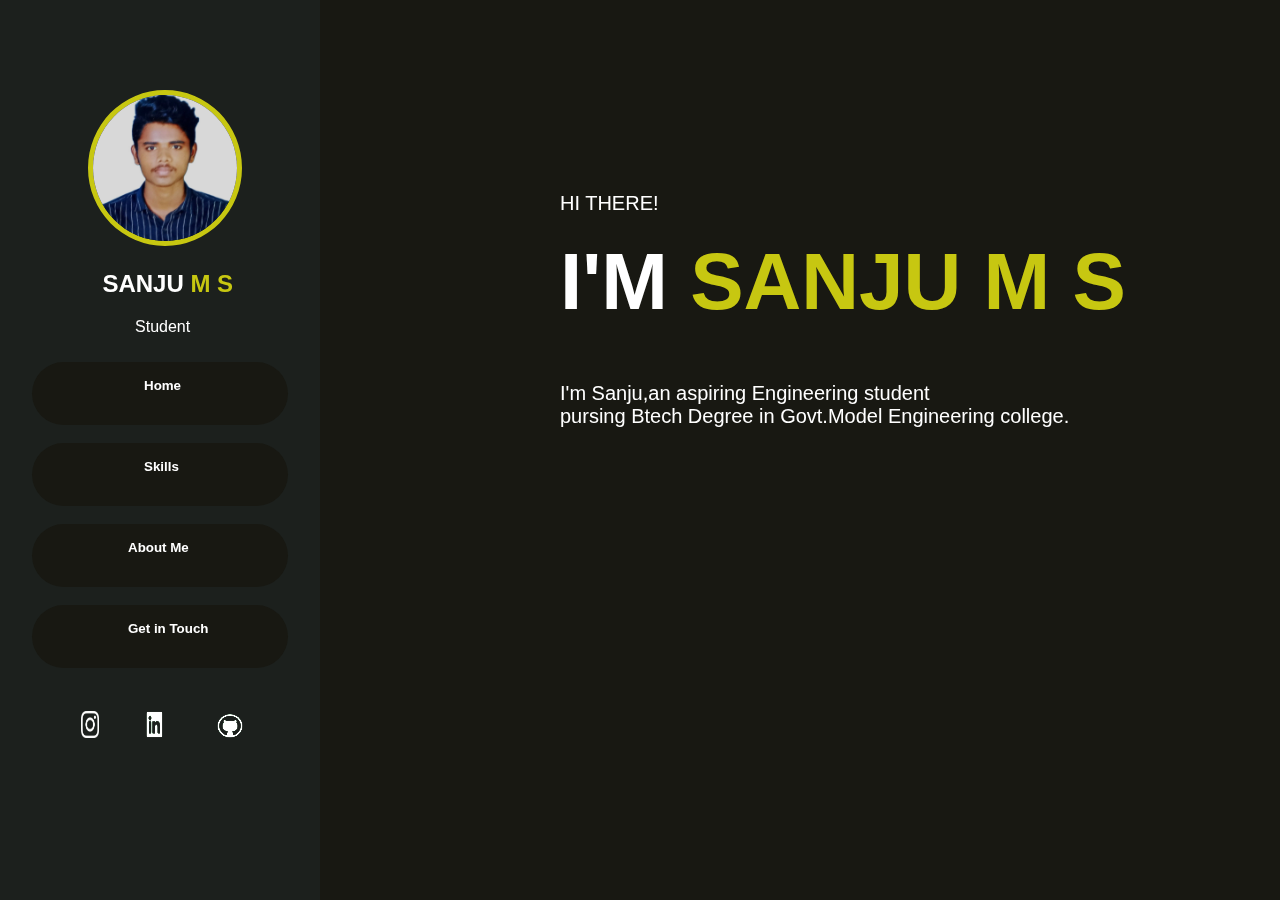
<file: index.html>
<!DOCTYPE html>
<html lang="en">
<head>
    <link rel="stylesheet" href="index.css" type="text/css">
    <link rel="shortcut icon" href="images/icons/android-chrome-512x512.png" type="x-icon"> 
    <meta charset="UTF-8">
    <meta name="viewport" content="width=device-width, initial-scale=1.0">
    <title>SanjuPortfolio</title>
</head>
<body>
    <div class="outer">

        <div id="about">
           <div class="profile-photo">
            <img src="images/sanju profile-image-2.jpg" id="profileImage">
        </div>
        <div id="name">
            <h2 style="color: white;" id="nameinAbout">SANJU<span style="color:rgb(199, 199, 17) ;"> M S</span></h2>
            <div id="student">
            <h3 style="font-family: Arial, Helvetica, sans-serif;font-weight: 500;color: white;font-size:medium;">Student</h3>
            </div>
        </div>
        <div class="links">
            <a href="index.html"><button class="btns1" title="Home">Home</button>
            </a>
            <br>
            <a href="skills.html"><button class="btns1" title="Skills">Skills</button></a>
            <br>
            <a href="aboutme.html"><button class="btns2" title="About Me">About Me</button></a>
            <br>
            <a href="contact.html"><button class="btns2" title="Contact me">Get in Touch</button></a>
            <br>
            <div class="icons-links">
                <a href="https://instagram.com/snju_46?utm_source=qr&igshid=YzU1NGVlODEzOA%3D%3D" target="_blank"><img class="icons" id="insta" src="images/icons/insta4.png" title="instagram"></a>
                <a href="https://www.linkedin.com/in/sanju-m-s-a8106a258" target="_blank"><img class="icons" id="linkedin" src="images/icons/linkedin1.png" title="linkedin"></a>
                <span id="githubid"><a href="https://github.com/SanjuMs7/first-git-tutorial" target="_blank"><img class="icons" id="github" src="images/icons/github-icon-6.jpg" title="github"></a></span>
            </div>

        </div>

        </div>
        <div id="home">
            <div id="allWrite">
            <h4><span style="font-family:Arial, Helvetica, sans-serif;font-weight: lighter;font-size: 20px;">HI THERE!</span></h4>
            <h1 id="heading">I'M

                <span style="color: rgb(199, 199, 17);" > SANJU M S</span>
            
            </h1>
            <div id="aboutme">
                <p id="para">I'm Sanju,an aspiring Engineering student<br>pursing Btech Degree in Govt.Model Engineering college.</p>
            </div>
        </div>
    </div>

    </div>
    <scripts src="home.js"></script>
</body>
</html>
</file>
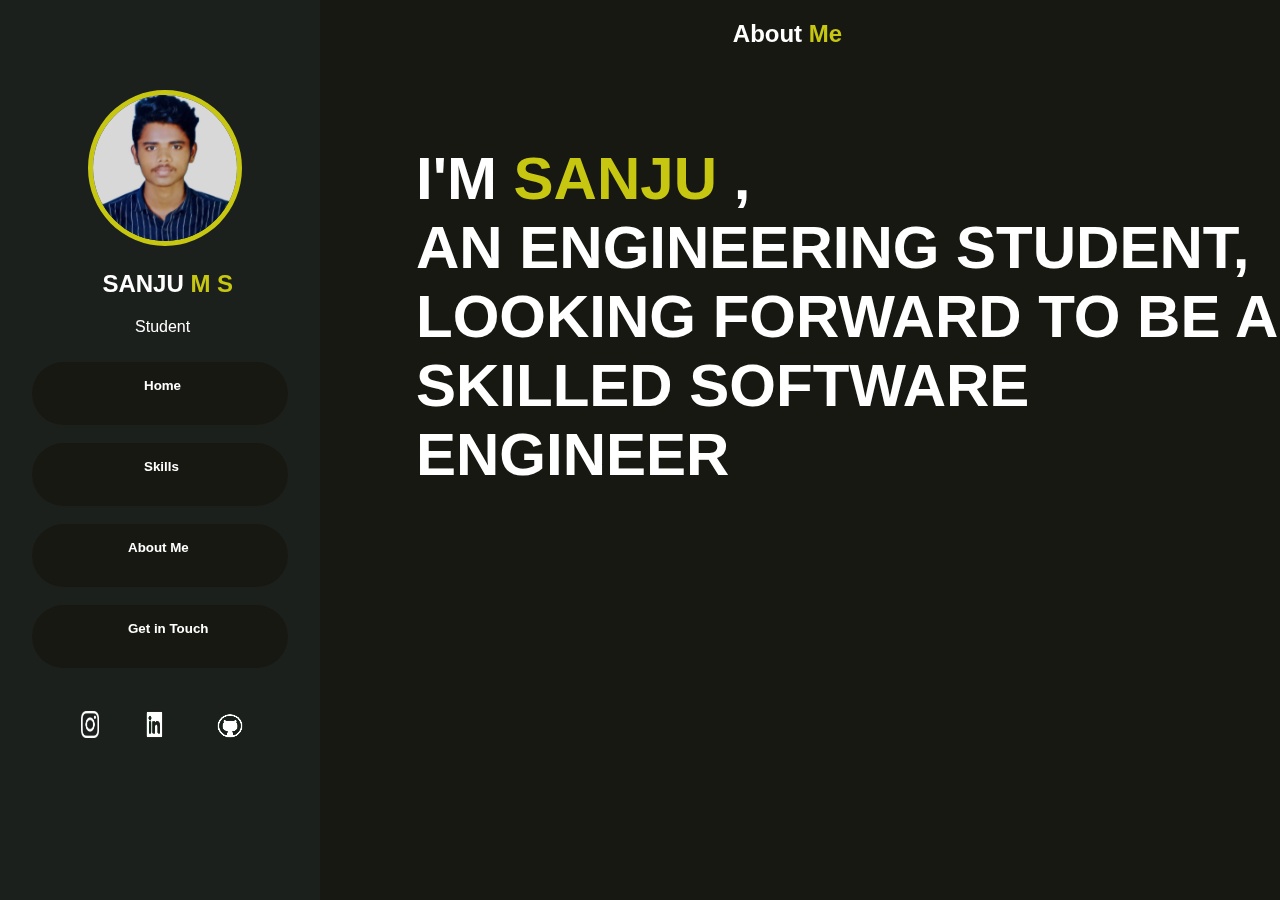
<file: aboutme.html>
<!DOCTYPE html>
<html lang="en">
<head>
    <link rel="stylesheet" href="aboutme.css" type="text/css">
    <link rel="shortcut icon" href="images/icons/android-chrome-512x512.png" type="x-icon"> 
    <meta charset="UTF-8">
    <meta name="viewport" content="width=device-width, initial-scale=1.0">
    <title>SanjuPortfolio</title>
</head>
<body>
    <div class="outer">

        <div id="about">
           <div class="profile-photo">
           <img src="images/sanju profile-image-2.jpg" id="profileImage">
        </div>
        <div id="name">
            <h2 style="color: white;" id="nameinAbout">SANJU<span style="color:rgb(199, 199, 17) ;"> M S</span></h2>
            <div id="student">
            <h3 style="font-family: Arial, Helvetica, sans-serif;font-weight: 500;color: white;font-size:medium;">Student</h3>
            </div>
        </div>
        <div class="links">
            <a href="index.html"><button class="btns1" title="Home">Home</button>
            </a>
            <br>
            <a href="skills.html"><button class="btns1" title="Skills">Skills</button></a>
            <br>
            <a href="aboutme.html"><button class="btns2" title="About Me">About Me</button></a>
            <br>
            <a href="contact.html"><button class="btns2" title="Contact me">Get in Touch</button></a>
            <br>
            <div class="icons-links">
                <a href="https://instagram.com/snju_46?utm_source=qr&igshid=YzU1NGVlODEzOA%3D%3D" target="_blank"><img class="icons" id="insta" src="images/icons/insta4.png" title="instagram"></a>
                <a href="https://www.linkedin.com/in/sanju-m-s-a8106a258" target="_blank"><img class="icons" id="linkedin" src="images/icons/linkedin1.png" title="linkedin"></a>
                <span id="githubid"><a href="https://github.com/SanjuMs7/first-git-tutorial" target="_blank"><img class="icons" id="github" src="images/icons/github-icon-6.jpg" title="github"></a></span>  
            </div>

        </div>

        </div>
        <div id="home">
            <div id="aboutmeheading">
                <h2 style="color: white;font-family:Verdana, Geneva, Tahoma, sans-serif">About <span style="color: rgb(199,199,17);">Me</span></h2>
                
            </div>
            <div id="aboutsentence">
                <h2 style="color: white;font-family:'Gill Sans', 'Gill Sans MT', Calibri, 'Trebuchet MS', sans-serif;font-size: 60px;">I'M <span style="color: rgb(199, 199, 17);">SANJU</span> ,<br> AN ENGINEERING STUDENT,<br>LOOKING FORWARD TO BE A SKILLED SOFTWARE ENGINEER</h2>
            </div>
            
            
            </div>
        </div>
    </div>
    </div>
    
</body>
</html>
</file>
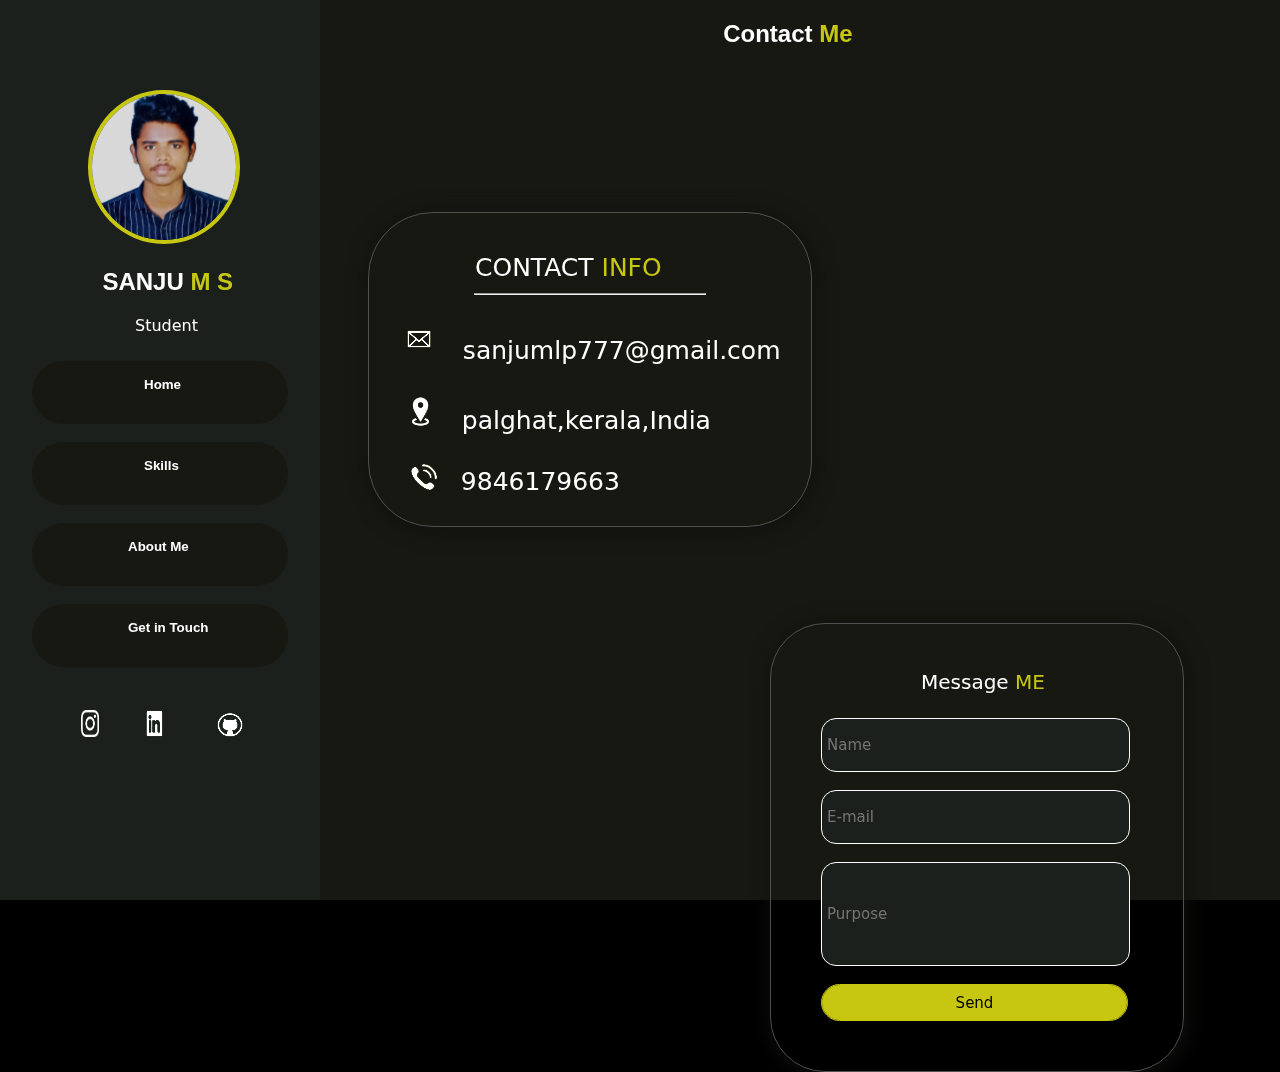
<file: contact.html>
<!DOCTYPE html>
<html lang="en">
<head>
    <link rel="stylesheet" href="contact.css" type="text/css">
    <link rel="shortcut icon" href="images/icons/android-chrome-512x512.png" type="x-icon"> 
    <span id="metaTag-refresh"></span>  
    <!--'used it using js' <meta http-equiv="refresh" content="30">-->
    <meta charset="UTF-8">
    <meta name="viewport" content="width=device-width, initial-scale=1.0">
    <title>Portfolio</title>
</head>
<body>
    <div class="outer">

        <div id="about">
           <div class="profile-photo">
            <img src="images/sanju profile-image-2.jpg" id="profileImage">
        </div>
        <div id="name">
            <h2 style="color: white;" id="nameinAbout">SANJU<span style="color:rgb(199, 199, 17) ;"> M S</span></h2>
            <div id="student">
            <h3 style="font-family: system-ui, -apple-system, BlinkMacSystemFont, 'Segoe UI', Roboto, Oxygen, Ubuntu, Cantarell, 'Open Sans', 'Helvetica Neue', sans-serif;font-weight: 500;color: white;font-size:medium;">Student</h3>
            </div>
        </div>
        <div class="links">
            <a href="index.html"><button class="btns1" title="Home">Home</button>
            </a>
            <br>
            <a href="skills.html"><button class="btns1" title="Skills">Skills</button></a>
            <br>
            <a href="aboutme.html"><button class="btns2" title="About Me">About Me</button></a>
            <br>
            <a href="contact.html"><button class="btns2" title="Contact me">Get in Touch</button></a>
            <br>
            <div class="icons-links">
                <a href="https://instagram.com/snju_46?utm_source=qr&igshid=YzU1NGVlODEzOA%3D%3D" target="_blank"><img class="icons" id="insta" src="images/icons/insta4.png" title="instagram"></a>
                <a href="https://www.linkedin.com/in/sanju-m-s-a8106a258" target="_blank"><img class="icons" id="linkedin" src="images/icons/linkedin1.png" title="linkedin"></a>
                <span id="githubid"><a href="https://github.com/SanjuMs7/first-git-tutorial" target="_blank"><img class="icons" id="github" src="images/icons/github-icon-6.jpg" title="github"></a></span>
                
            </div>

        </div>

        </div>
        <div id="home">
            <div class="contactHeading">
                <h2><span style="color: white;">Contact</span> <span style="color: rgb(199, 199, 17);">Me</span></h2>
            
            </div>
           <div class="emailcontact">
            <div id="contactinfo" ><p>CONTACT<span style="color: rgb(199, 199, 17);">  INFO</span></p></div>
           <hr style="width: 230px;">
            <img id="email-icon"src="images/icons/message-new10.jpg" width="10px">&nbsp;&nbsp;<span id="emailid"> sanjumlp777@gmail.com</span>
            <br><br>
            <img src="images/icons/location-new3.webp"  id="location">&nbsp;&nbsp;<span id="currentloca"> palghat,kerala,India</span>
            <br><br>
            <img src="images/icons/phone-new1.png" id="phone">&nbsp;&nbsp;<span id="phonenmbr"> 9846179663</span>
           </div> 
           <form action="" id="form" onsubmit="return false">
           <div class="contactInputbox">
            <div id="messageinfo" style="font-size: 20px;"><p>Message<span style="color: rgb(199, 199, 17);">  ME</span></p></div>
            
            <input type="text" placeholder="Name" id="fullname" class="inputBox"><br>
            <input type="text" placeholder="E-mail" id="email_field" class="inputBox"><br>
            <input type="text" placeholder="Purpose" id="message_field" class="inputBox"><br>
            <div id="sendbtn">
                <button id="send" title="send it" type="submit">Send</button>
            </div>
           </div>
        </form>
        </div>

    </div>
    <script src="contact.js"></script>
</body>
</html>
</file>
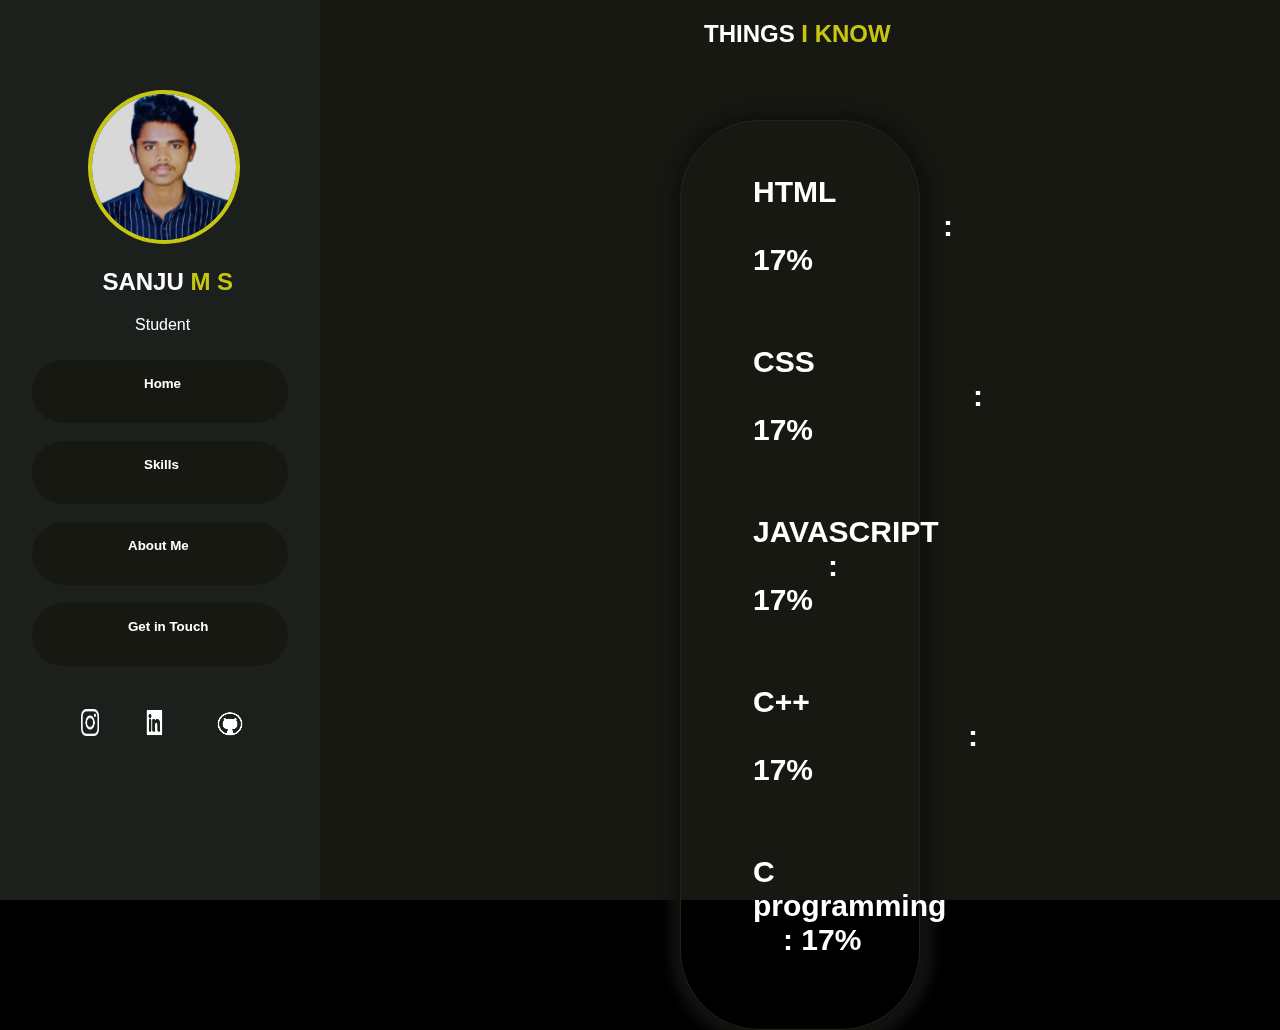
<file: skills.html>
<!DOCTYPE html>
<html lang="en">
<head>
    <link rel="stylesheet" href="skills.css" type="text/css">
    <link rel="shortcut icon" href="images/icons/android-chrome-512x512.png" type="x-icon"> 
    <meta charset="UTF-8">
    <meta name="viewport" content="width=device-width, initial-scale=1.0">
    <title>SanjuPortfolio</title>
</head>
<body>
    <div class="outer">

        <div id="about">
           <div class="profile-photo">
           <img src="images/sanju profile-image-2.jpg" id="profileImage">
        </div>
        <div id="name">
            <h2 style="color: white;" id="nameinAbout">SANJU<span style="color:rgb(199, 199, 17) ;"> M S</span></h2>
            <div id="student">
            <h3 style="font-family: Arial, Helvetica, sans-serif;font-weight: 500;color: white;font-size:medium;">Student</h3>
            </div>
        </div>
        <div class="links">
            <a href="index.html"><button class="btns1" title="Home">Home</button>
            </a>
            <br>
            <a href="skills.html"><button class="btns1" title="Skills">Skills</button></a>
            <br>
            <a href="aboutme.html"><button class="btns2" title="About Me">About Me</button></a>
            <br>
            <a href="contact.html"><button class="btns2" title="Contact me">Get in Touch</button></a>
            <br>
            <div class="icons-links">
                <a href="https://instagram.com/snju_46?utm_source=qr&igshid=YzU1NGVlODEzOA%3D%3D" target="_blank"><img class="icons" id="insta" src="images/icons/insta4.png" title="instagram"></a>
                <a href="https://www.linkedin.com/in/sanju-m-s-a8106a258" target="_blank"><img class="icons" id="linkedin" src="images/icons/linkedin1.png" title="linkedin"></a>
                <span id="githubid"><a href="https://github.com/SanjuMs7/first-git-tutorial" target="_blank"><img class="icons" id="github" src="images/icons/github-icon-6.jpg" title="github"></a></span>
                
            </div>

        </div>

        </div>
        <div id="home">
            <div id="skillsHeading">
                <h2 style="font-family:Verdana, Geneva, Tahoma, sans-serif ;"><span style="color: white;">THINGS</span> <span style="color: rgb(199, 199, 17);">I KNOW</span></h2>
            </div>
            <div class='animations'>
                <div class="html">
                    <span style="color: white;font-weight: bolder;font-family: Verdana, Geneva, Tahoma, sans-serif;">HTML <span style="color: white;" id="html" class="percent">0%</span></span>
                    <br><br><br>
                    <span style="color: white;font-weight: bolder;font-family: Verdana, Geneva, Tahoma, sans-serif;">CSS <span style="color: white;" id="css" class="percent"> 0%</span></span>
                    <br><br><br>
                    <span style="color: white;font-weight: bolder;font-family: Verdana, Geneva, Tahoma, sans-serif;">JAVASCRIPT <span style="color: white;" id="java" class="percent"> 0%</span></span>
                    <br><br><br>
                    <span style="color: white;font-weight: bolder;font-family: Verdana, Geneva, Tahoma, sans-serif;">C++ <span style="color: white;" id="cpp" class="percent"> 0%</span></span>
                    <br><br><br>
                    <span style="color: white;font-weight: bolder;font-family: Verdana, Geneva, Tahoma, sans-serif;">C programming <span style="color: white;" id="C" class="percent"> 0%</span></span>
                    
                </div>
            </div>
            
        </div>


        </div>
        <script src="skills.js"></script>
    </body>
    </html>
</file>
<file: index.css>
body{
    width: 100%;;
    height: 100%;
    background-color: black;
    margin: 0 ;
}
#about
{
    margin-top: 0;
    width: 25%;
    height: 100vh;
    background-color: rgb(28, 32, 29);
    max-height: 100vh;
    float: left;
}
#home
{
    margin-top: 0;
    width:75%;
    background-color:rgb(24, 24, 18);
    height: 100vh;
    float: left;
    color: white;
    
}
#heading{
    font-family: 'Franklin Gothic Medium', 'Arial Narrow', Arial, sans-serif;
    font-size:80px;
    margin-top: 1vh;
}
#para
{
    font-family: Arial, Helvetica, sans-serif;
    font-size:20px ;
}
#allWrite
{
    margin-left: 25%;
    margin-top: 20%;
}
#profileImage
{
    width: 45%;
    height: 23%;
    margin-left: 27.5%;
    margin-top: 10vh;
    border-radius: 50%;
    border: 5px solid;
    border-color:rgb(199,199,17);
}
.links{
    margin-top: 8%;
    width: 100%;
}
.btns1{
    display: flex;
    color: white;
    background-color: rgb(24,24,18);
    border: none;
    width: 80%;
    height: 7vh;
    padding-left: 35%;
    padding-right: 0%;
    padding-top: 5%;
    margin-left: 10%;
    cursor: pointer;
    border-radius: 50px;
    font-weight:900;

}
.btns2
{
    display: flex;
    color: white;
    background-color: rgb(24,24,18);
    border: none;
    width: 80%;
    height: 7vh;
    padding-left: 30%;
    padding-right: 0%;
    padding-top: 5%;
    margin-left: 10%;
    cursor: pointer;
    border-radius: 50px;
    font-weight:900;
}
.btns1:hover{
    background-color: rgb(199,199,17);
    color: black;
    font-weight:900;
}
.btns2:hover{
    background-color: rgb(199,199,17);
    color: black;
    font-weight:900;
}
.icons-links
{
    width: 80%;
    height: 7vh;
    margin-left: 16%;
    margin-top: 8%;
}
#linkedin{
    width:7%;
    height:3vh;
    padding-left: 5%;
    padding-right: 5%;


}
#insta{
    width:7%;
    height:3vh;
}
#github{
    width:7%;
    height:3vh;
}
.icons:hover
{
    cursor: pointer;

}
.icons{
    margin-left: 11.66%;
    aspect-ratio: 3/2;
    border-color: rgb(28, 32, 29);
    
}
#linkedin
{
   
   mix-blend-mode: color-burn;
}
#github{
    
    background-color: rgb(28, 32, 29);
}
#nameinAbout{
    font-family: Arial, Helvetica, sans-serif;
    font-weight: bold;
}
#name{
    margin-left: 32%;
}
#student{
    margin-left: 15%;
}
a{
    text-decoration: none;
}
#linkedin{
    background-color: transparent;
            mix-blend-mode: color-dodge;   
}
#github{
    mix-blend-mode: color-dodge;
    background-color: transparent;   
    height: 26px;
    width: 40px;
}
</file>
<file: aboutme.css>
body{
    width: 100%;;
    height: 100%;
    background-color: black;
    margin: 0 ;
}
#about
{
    margin-top: 0;
    width: 25%;
    height: 100vh;
    background-color: rgb(28, 32, 29);
    max-height: 100vh;
    float: left;
}
#home
{
    margin-top: 0;
    width:75%;
    background-color:rgb(24, 24, 18);
    height: 100vh;
    float: left;
}
#profileImage
{
    width: 45%;
    height: 23%;
    margin-left: 27.5%;
    margin-top: 10vh;
    border-radius: 50%;
    border: 5px solid;
    border-color:rgb(199,199,17);
}
.links{
    margin-top: 8%;
    width: 100%;
}
.btns1{
    display: flex;
    color: white;
    background-color: rgb(24,24,18);
    border: none;
    width: 80%;
    height: 7vh;
    padding-left: 35%;
    padding-right: 0%;
    padding-top: 5%;
    margin-left: 10%;
    cursor: pointer;
    border-radius: 50px;
    font-weight:900;

}
.btns2
{
    display: flex;
    color: white;
    background-color: rgb(24,24,18);
    border: none;
    width: 80%;
    height: 7vh;
    padding-left: 30%;
    padding-right: 0%;
    padding-top: 5%;
    margin-left: 10%;
    cursor: pointer;
    border-radius: 50px;
    font-weight:900;
}
.btns1:hover{
    background-color: rgb(199,199,17);
    color: black;
    font-weight:900;
}
.btns2:hover{
    background-color: rgb(199,199,17);
    color: black;
    font-weight:900;
}
.icons-links
{
    width: 80%;
    height: 7vh;
    margin-left: 16%;
    margin-top: 8%;
}
#linkedin{
    width:7%;
    height:3vh;
    padding-left: 5%;
    padding-right: 5%;


}
#insta{
    width:7%;
    height:3vh;
}
#github{
    width:7%;
    height:3vh;
}
.icons:hover
{
    cursor: pointer;

}
.icons{
    margin-left: 11.66%;
    aspect-ratio: 3/2;
    border-color: rgb(28, 32, 29);
    
}
#linkedin
{
   
   mix-blend-mode: color-burn;
}
#github{
    
    background-color: rgb(28, 32, 29);
}
#nameinAbout{
    font-family: Arial, Helvetica, sans-serif;
    font-weight: bold;
}
#name{
    margin-left: 32%;
}
#student{
    margin-left: 15%;
}
a{
    text-decoration: none;
}
/*About me css */
#aboutmeheading{
    margin-left: 43%;

}
#aboutsentence{
    padding-left: 10%;
    margin-top: 10%;
}
#linkedin{
    background-color: transparent;
            mix-blend-mode: color-dodge;   
}
#github{
    mix-blend-mode: color-dodge;
    background-color: transparent;   
    height: 26px;
    width: 40px;
}
</file>
<file: contact.css>
body{
    width: 100%;;
    height: 100%;
    background-color: black;
    margin: 0 ;
}
#about
{
    margin-top: 0;
    width: 25%;
    height: 100vh;
    background-color: rgb(28, 32, 29);
    max-height: 100vh;
    float: left;
}
#home
{
    margin-top: 0;
    width:75%;
    background-color:rgb(24, 24, 18);
    height: 100vh;
    float: left;
}
#profileImage
{
    width: 45%;
    height: 23%;
    margin-left: 27.5%;
    margin-top: 10vh;
    border-radius: 50%;
    border: 4px solid;
    border-color:rgb(199,199,17);
}
.links{
    margin-top: 8%;
    width: 100%;
}
.btns1{
    display: flex;
    color: white;
    background-color: rgb(24,24,18);
    border: none;
    width: 80%;
    height: 7vh;
    padding-left: 35%;
    padding-right: 0%;
    padding-top: 5%;
    margin-left: 10%;
    cursor: pointer;
    border-radius: 50px;
    font-weight:900;

}
.btns2
{
    display: flex;
    color: white;
    background-color: rgb(24,24,18);
    border: none;
    width: 80%;
    height: 7vh;
    padding-left: 30%;
    padding-right: 0%;
    padding-top: 5%;
    margin-left: 10%;
    cursor: pointer;
    border-radius: 50px;
    font-weight:900;
}
.btns1:hover{
    background-color: rgb(199,199,17);
    color: black;
    font-weight:900;
}
.btns2:hover{
    background-color: rgb(199,199,17);
    color: black;
    font-weight:900;
}
.icons-links
{
    width: 80%;
    height: 7vh;
    margin-left: 16%;
    margin-top: 8%;
}
#linkedin{
    width:7%;
    height:3vh;
    padding-left: 5%;
    padding-right: 5%;


}
#insta{
    width:7%;
    height:3vh;
}
#github{
    width:7%;
    height:3vh;
}
.icons:hover
{
    cursor: pointer;

}
.icons{
    margin-left: 11.66%;
    aspect-ratio: 3/2;
    border-color: rgb(28, 32, 29);
    
}
#linkedin
{
   
   mix-blend-mode: color-burn;
}
#github{
    
    background-color: rgb(28, 32, 29);
}
#nameinAbout{
    font-family: Arial, Helvetica, sans-serif;
    font-weight: bold;
}
#name{
    margin-left: 32%;
}
#student{
    margin-left: 15%;
}
a{
    text-decoration: none;
}
/*About me css */
.contactHeading
{
    font-family: Verdana, Geneva, Tahoma, sans-serif;
    padding-left: 42%;
}
.emailcontact{
    font-family: Arial, Helvetica, sans-serif;
    color: white;
    margin-top: 15%;
    margin-left: 5%;
    float: left;
    font-size: 25px;
    border: 1px groove rgb(80, 80, 77);
    box-shadow:2px 2px 20px 2px rgb(16, 16, 15);
    border-radius: 65px;
    padding-left: 30px;
    padding-top: 15px;
    padding-bottom: 30px;
    padding-right: 30px;
    font-family: system-ui, -apple-system, BlinkMacSystemFont, 'Segoe UI', Roboto, Oxygen, Ubuntu, Cantarell, 'Open Sans', 'Helvetica Neue', sans-serif;
    font-weight: 100;
    
}
#email-icon
{
    width:40px;
    height: 40px;
    aspect-ratio: 3/2;
    margin-top: 3%;
    background-color: transparent;
    mix-blend-mode: color-dodge;
    padding-bottom: 0;
}
#location{
    width: 35px;
    height: 35px;
    aspect-ratio: 3/2;
    margin-left: 4px;
}
#phone{
    width: 26px;
    height: 26px;
    aspect-ratio: 3/2;
    background-color: transparent;
    mix-blend-mode: color-dodge;
    margin-left: 12px;
}
#phonenmbr{
    margin-top: 1%;
}
#currentloca{
    margin-top: 1%;
}
#emailid{
    margin-top: 1%;
    padding-left: 0px;
    padding-bottom: 1px;
    
}
.contactInputbox{
    float: right;
    display: grid;
    margin-right: 10%;
    margin-top: 10%;
    border: 1px groove rgb(80, 80, 77);
    border-radius: 55px;
    box-shadow:2px 2px 20px 2px rgb(16, 16, 15);
    padding-left: 50px;
    padding-right: 53px;
    padding-bottom: 50px;
    padding-top: 51px;
    
}
input{
    width: 300px;
    height: 50px;
    background-color:  rgb(28, 32, 29);
    border: 1px groove white;
    border-radius: 15px;
    padding-left: 5px;
    color: white;
    font-size: 15px;
    font-family: system-ui, -apple-system, BlinkMacSystemFont, 'Segoe UI', Roboto, Oxygen, Ubuntu, Cantarell, 'Open Sans', 'Helvetica Neue', sans-serif;
}
::placeholder{
    font-size: 15px;
    font-family: system-ui, -apple-system, BlinkMacSystemFont, 'Segoe UI', Roboto, Oxygen, Ubuntu, Cantarell, 'Open Sans', 'Helvetica Neue', sans-serif
}
#send{
    width: 305px; 
    height: 35px;
    border-radius: 20px;
    border:none;
    background-color: rgb(199,199,17);
    font-size: 15px;
    font-family: system-ui, -apple-system, BlinkMacSystemFont, 'Segoe UI', Roboto, Oxygen, Ubuntu, Cantarell, 'Open Sans', 'Helvetica Neue', sans-serif;
}
#send:hover{
    cursor: pointer;
    background-color: rgb(183, 183, 17);
}
input:nth-last-child(3)
{
    height: 100px;
}
#sendbtn{
    border: 1px groove rgb(199,199,17);
    width: 305px; 
    height: 35px;
    border-radius: 20px;
}
#linkedin{
    background-color: transparent;
            mix-blend-mode: color-dodge;   
}
#github{
    mix-blend-mode: color-dodge;
    background-color: transparent;   
    height: 26px;
    width: 40px;
}
#contactinfo{
    padding-left: 75px;
    height: 28px;
    margin-left: 1px;
    font-family: system-ui, -apple-system, BlinkMacSystemFont, 'Segoe UI', Roboto, Oxygen, Ubuntu, Cantarell, 'Open Sans', 'Helvetica Neue', sans-serif;
}
.contactInputbox:hover{
    box-shadow:2px 2px 17px 17px rgb(17, 17, 16);
    background-color: rgb(21, 21, 17);
    cursor: pointer;
}
.emailcontact:hover{
    box-shadow:2px 2px 17px 17px rgb(17, 17, 16);
    background-color: rgb(22, 22, 17);   
    cursor: pointer;
}
#profileImage:hover
{
    cursor: pointer;
}
#messageinfo
{
    font-family: system-ui, -apple-system, BlinkMacSystemFont, 'Segoe UI', Roboto, Oxygen, Ubuntu, Cantarell, 'Open Sans', 'Helvetica Neue', sans-serif;
    padding-left: 75px;
    height: 28px;
    margin-left: 25px;
    margin-bottom: 40px;
    color: white;
    margin-top: -25px;
}
</file>
<file: skills.css>
body{
    width: 100%;;
    height: 100%;
    background-color: black;
    margin: 0 ;
    align-items: center;
    position: relative;
}

#about
{
    margin-top: 0;
    width: 25%;
    height: 100vh;
    background-color: rgb(28, 32, 29);
    max-height: 100vh;
    float: left;
}
#home
{
    margin-top: 0;
    width:75%;
    background-color:rgb(24, 24, 18);
    height: 100vh;
    float: left;
}
#profileImage
{
    width: 45%;
    height: 23%;
    margin-left: 27.5%;
    margin-top: 10vh;
    border-radius: 50%;
    border: 4px solid;
    border-color:rgb(199,199,17);
}
.links{
    margin-top: 8%;
    width: 100%;
}
.btns1{
    display: flex;
    color: white;
    background-color: rgb(24,24,18);
    border: none;
    width: 80%;
    height: 7vh;
    padding-left: 35%;
    padding-right: 0%;
    padding-top: 5%;
    margin-left: 10%;
    cursor: pointer;
    border-radius: 50px;
    font-weight:900;

}
.btns2
{
    display: flex;
    color: white;
    background-color: rgb(24,24,18);
    border: none;
    width: 80%;
    height: 7vh;
    padding-left: 30%;
    padding-right: 0%;
    padding-top: 5%;
    margin-left: 10%;
    cursor: pointer;
    border-radius: 50px;
    font-weight:900;
}
.btns1:hover{
    background-color: rgb(199,199,17);
    color: black;
    font-weight:900;
}
.btns2:hover{
    background-color: rgb(199,199,17);
    color: black;
    font-weight:900;
}
.icons-links
{
    width: 80%;
    height: 7vh;
    margin-left: 16%;
    margin-top: 8%;
}
#linkedin{
    width:7%;
    height:3vh;
    padding-left: 5%;
    padding-right: 5%;


}
#insta{
    width:7%;
    height:3vh;
}
#github{
    width:7%;
    height:3vh;
}
.icons:hover
{
    cursor: pointer;

}
.icons{
    margin-left: 11.66%;
    aspect-ratio: 3/2;
    border-color: rgb(28, 32, 29);
    
}
#linkedin
{
   
   mix-blend-mode: color-burn;
}
#github{
    
    background-color: rgb(28, 32, 29);
}
#nameinAbout{
    font-family: Arial, Helvetica, sans-serif;
    font-weight: bold;
}
#name{
    margin-left: 32%;
}
#student{
    margin-left: 15%;
}
a{
    text-decoration: none;
}
/*About me css */
#skillsHeading{
    padding-left: 40%;
}
.animations{
    width:100%;
    margin-top: 5%;
    font-family: Arial, Helvetica, sans-serif;
    font-size: 25px;
    
}
.html
{
    margin-left:40vh;
    margin-right: 40vh;
    margin-top: 8vh;
    padding-left: 8vh;
    padding-right: 6vh;
    padding-top: 6vh;
    padding-bottom: 8vh;
    font-size:30px;
    border: 1px groove rgb(35, 35, 27);
    box-shadow:2px 2px 12px 12px rgb(17, 17, 16);
    border-radius: 80px;
}
#html{
    margin-left: 190px;
}
#css{
    margin-left: 220px;
}
#java{
    margin-left: 75px;
}
#cpp{
    margin-left: 215px;
}
#C{
    margin-left: 30px;
}
#linkedin{
    background-color: transparent;
            mix-blend-mode: color-dodge;   
}
#github{
    mix-blend-mode: color-dodge;
    background-color: transparent;   
    height: 26px;
    width: 40px;
}
.html:hover{
    box-shadow:2px 2px 17px 17px rgb(16, 16, 15);
    background-color: rgb(22, 22, 17); 
    
}
#profileImage:hover
{
    cursor: pointer;
}
</file>
